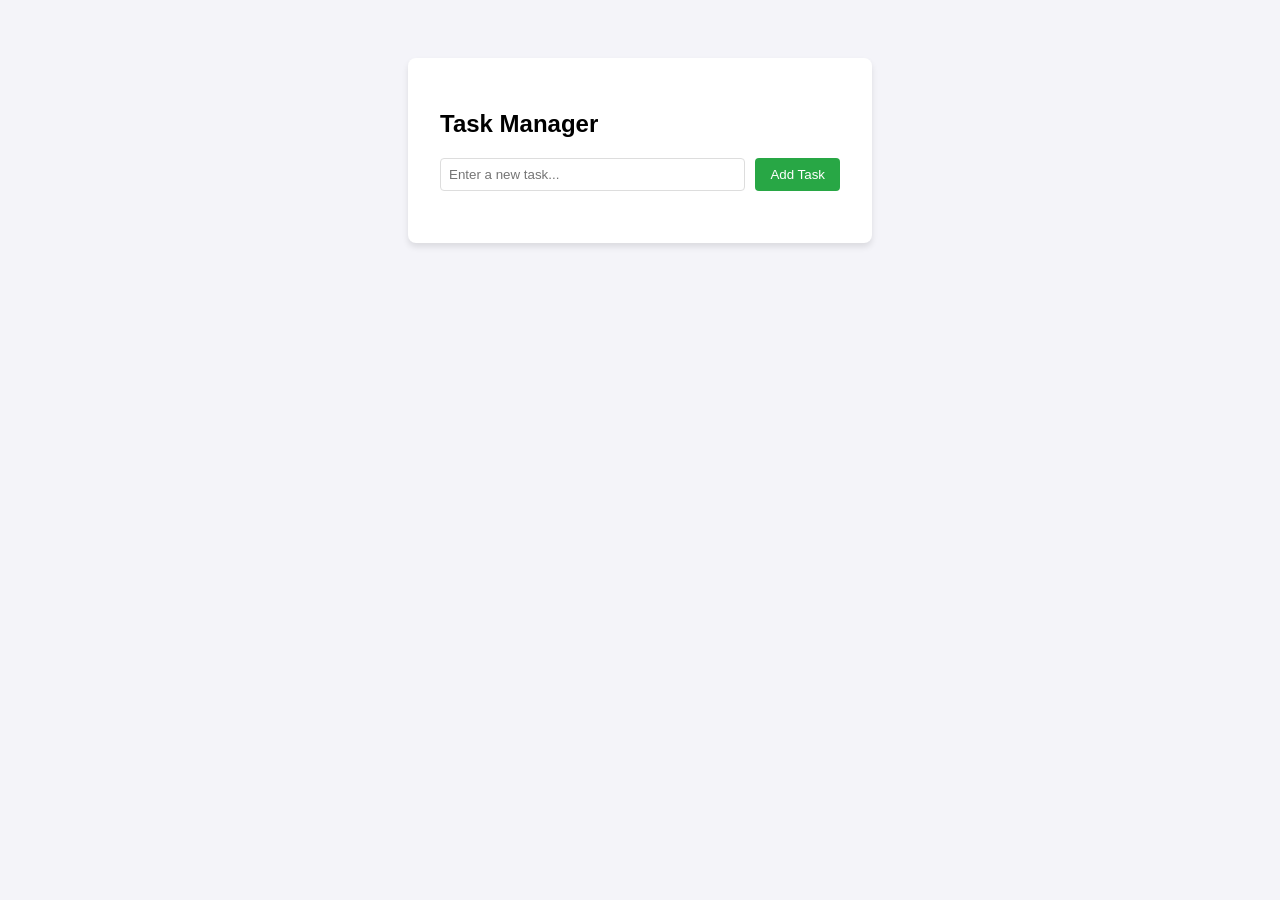
<file: CRUD app/index.html>
<!DOCTYPE html>
<html lang="en">
<head>
    <meta charset="UTF-8">
    <meta name="viewport" content="width=device-width, initial-scale=1.0">
    <title>CRUD app</title>
    <link rel="stylesheet" href="style.css">
</head>
<body>

    <div class="container">
        <h2>Task Manager</h2>
        
        <div class="input-group">
            <input type="text" id="taskInput" placeholder="Enter a new task...">
            <button id="addBtn">Add Task</button>
        </div>
        <ul id="taskList">
            <!-- Tasks will be injected here -->
        </ul>

    </div>

    <script src="crud.js"></script>
</body>
</html>
</file>
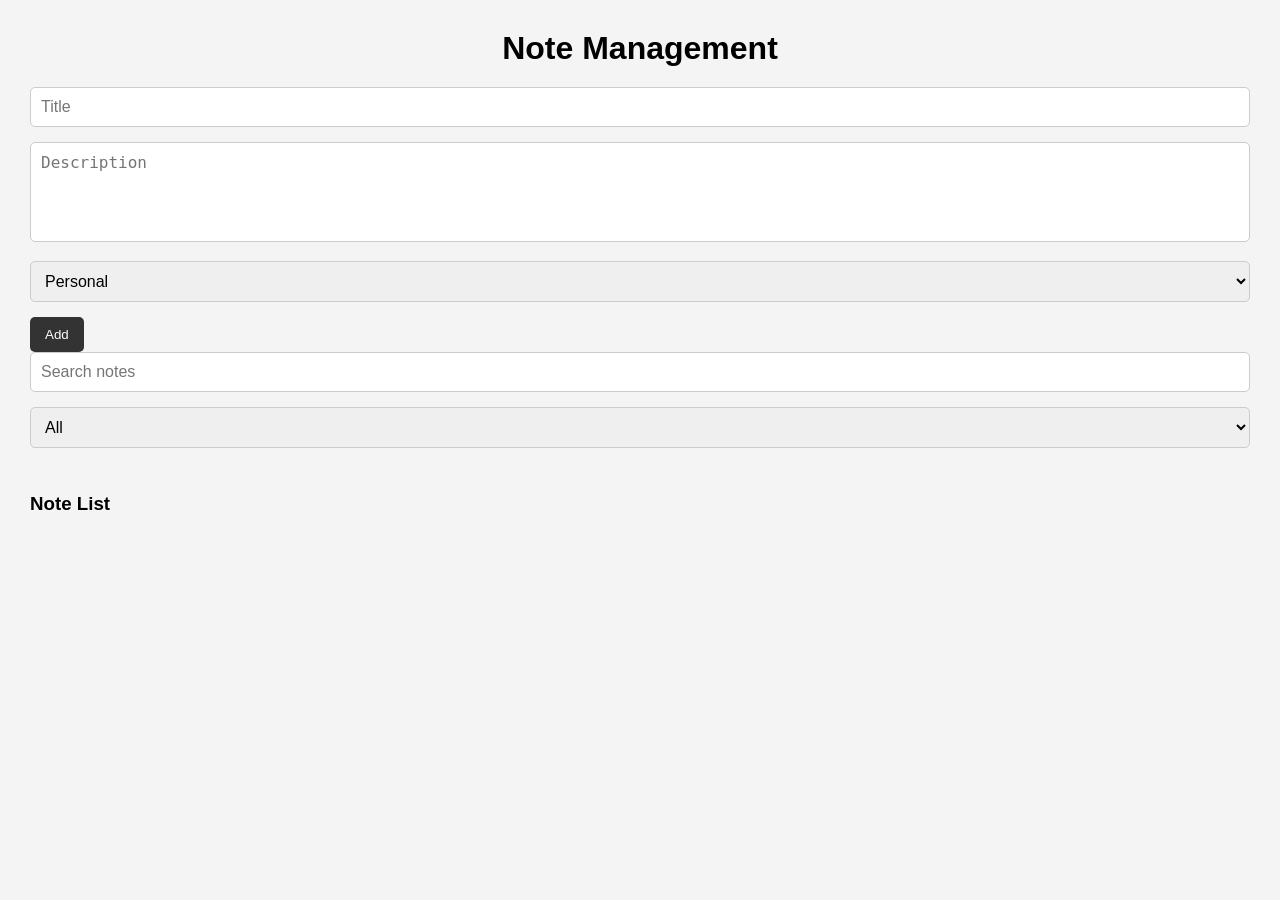
<file: Notes management/index.html>
<!DOCTYPE html>
<html lang="en">
<head>
    <meta charset="UTF-8">
    <meta name="viewport" content="width=device-width, initial-scale=1.0">
    <title>Notes management</title>
    <link rel="stylesheet" href="style.css">
</head>
<body>

    <div>
        <h1>Note Management</h1>
    </div>

    <input type="text" id="title" placeholder="Title">

    <textarea id="description" placeholder="Description"></textarea>

    <select id="category">

    <option value="Personal">Personal</option>

    <option value="Study">Study</option>

    <option value="Work">Work</option>

    <option value="Other">Other</option>

    </select>

    <button id="add">Add</button>

    <input type="text" id="search" placeholder="Search notes">

    <select id="filterCategory">

    <option value="All">All</option>

    <option value="Personal">Personal</option>

    <option value="Study">Study</option>

    <option value="Work">Work</option>

    <option value="Other">Other</option>

    </select>

    <div id="container">
        <h3>Note List</h3>
    </div>

    <script src="app.js"></script>

</body>

</html>
</file>
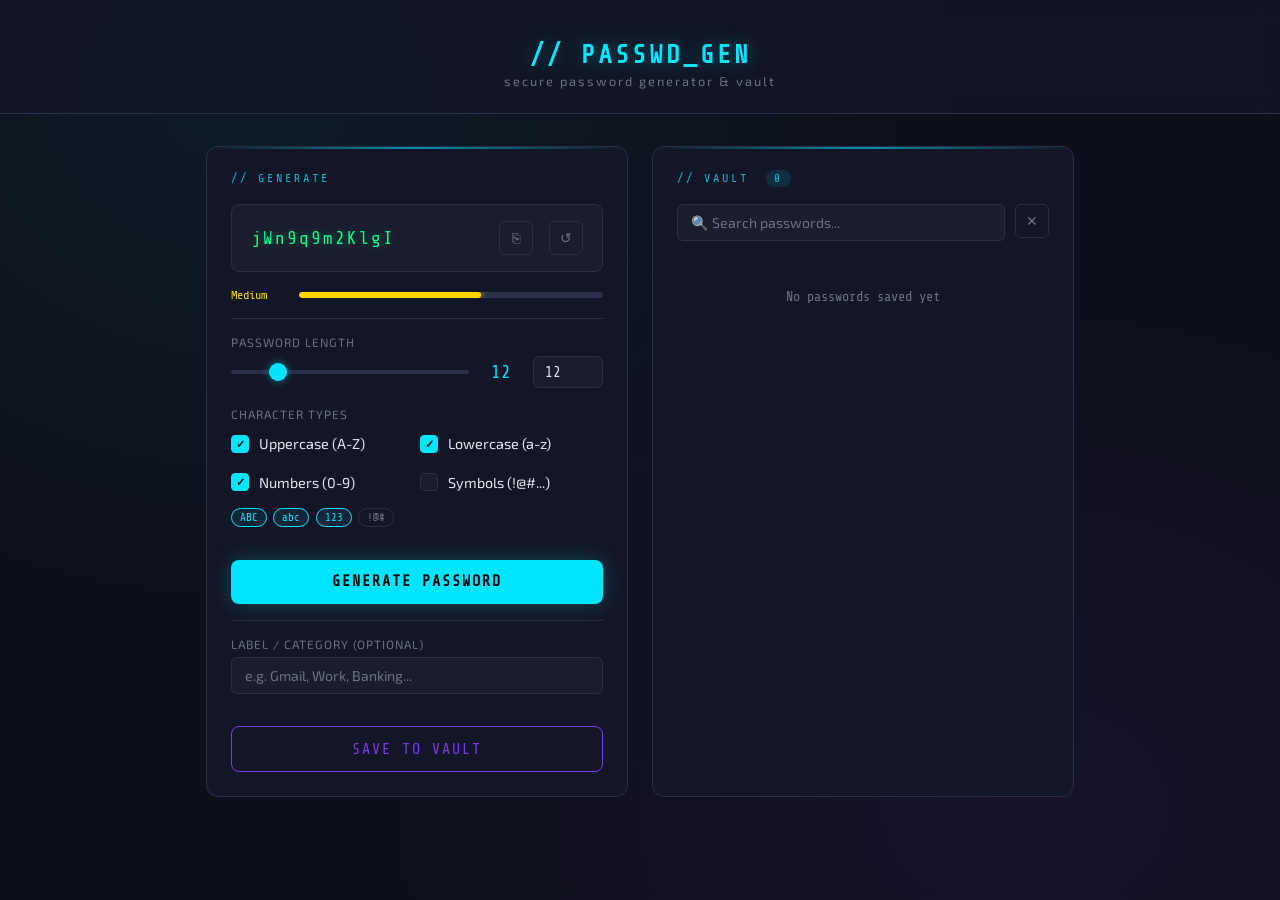
<file: password generator/index.html>
<!DOCTYPE html>
<html lang="en">
<head>
  <meta charset="UTF-8">
  <meta name="viewport" content="width=device-width, initial-scale=1.0">
  <title>Password Generator</title>
  <link href="https://fonts.googleapis.com/css2?family=Share+Tech+Mono&family=Exo+2:wght@300;400;600;700&display=swap" rel="stylesheet">
  <link rel="stylesheet" href="style.css">
</head>
<body>

  <header>
    <h1>// PASSWD_GEN</h1>
    <p>secure password generator &amp; vault</p>
  </header>

  <div class="container">

    <!-- Generator Panel -->
    <div class="panel">
      <div class="panel-title">// Generate</div>

      <!-- Password Output -->
      <div class="pw-display">
        <span id="password-output" class="placeholder">click generate...</span>
        <button class="icon-btn" id="copy-btn" title="Copy password">&#x2398;</button>
        <button class="icon-btn" id="refresh-btn" title="Regenerate">&#x21BA;</button>
      </div>

      <!-- Strength Bar -->
      <div class="strength-bar-wrap">
        <span class="strength-label" id="strength-label" style="color:var(--muted)">—</span>
        <div class="strength-track">
          <div class="strength-fill" id="strength-fill"></div>
        </div>
      </div>

      <div class="divider"></div>

      <!-- Length -->
      <div class="field-label">Password Length</div>
      <div class="slider-row">
        <input type="range" id="length-slider" min="4" max="50" value="12">
        <span id="length-display">12</span>
        <input type="number" class="num-input" id="length-input" min="4" max="50" value="12">
      </div>

      <!-- Character Type Options -->
      <div class="field-label">Character Types</div>
      <div class="grid2">
        <label class="opt"><input type="checkbox" id="opt-upper" checked> Uppercase (A-Z)</label>
        <label class="opt"><input type="checkbox" id="opt-lower" checked> Lowercase (a-z)</label>
        <label class="opt"><input type="checkbox" id="opt-num" checked> Numbers (0-9)</label>
        <label class="opt"><input type="checkbox" id="opt-sym"> Symbols (!@#...)</label>
      </div>

      <!-- Character Tags -->
      <div class="char-info">
        <span class="char-tag" id="tag-upper">ABC</span>
        <span class="char-tag" id="tag-lower">abc</span>
        <span class="char-tag" id="tag-num">123</span>
        <span class="char-tag" id="tag-sym">!@#</span>
      </div>

      <div class="error-msg" id="gen-error"></div>

      <button class="btn btn-primary" id="generate-btn">GENERATE PASSWORD</button>

      <div class="divider"></div>

      <!-- Save to Vault -->
      <div class="field-label" style="margin-bottom:0.4rem">Label / Category (optional)</div>
      <input type="text" class="text-input" id="label-input" placeholder="e.g. Gmail, Work, Banking...">
      <div class="error-msg" id="save-error"></div>
      <button class="btn btn-secondary" id="save-btn">SAVE TO VAULT</button>
    </div>

    <!-- Vault Panel -->
    <div class="panel">
      <div class="panel-title">
        // Vault
        <span class="count-badge" id="count-badge">0</span>
      </div>

      <div class="search-row">
        <input type="text" class="text-input" id="search-input" placeholder="&#x1F50D; Search passwords...">
        <button class="icon-btn" id="clear-search-btn" title="Clear search">&#x2715;</button>
      </div>

      <div class="saved-list" id="saved-list">
        <div class="empty-state">No passwords saved yet</div>
      </div>
    </div>

  </div>

  <!-- Toast Notification -->
  <div class="toast" id="toast"></div>

  <script src="script.js"></script>
</body>
</html>
</file>
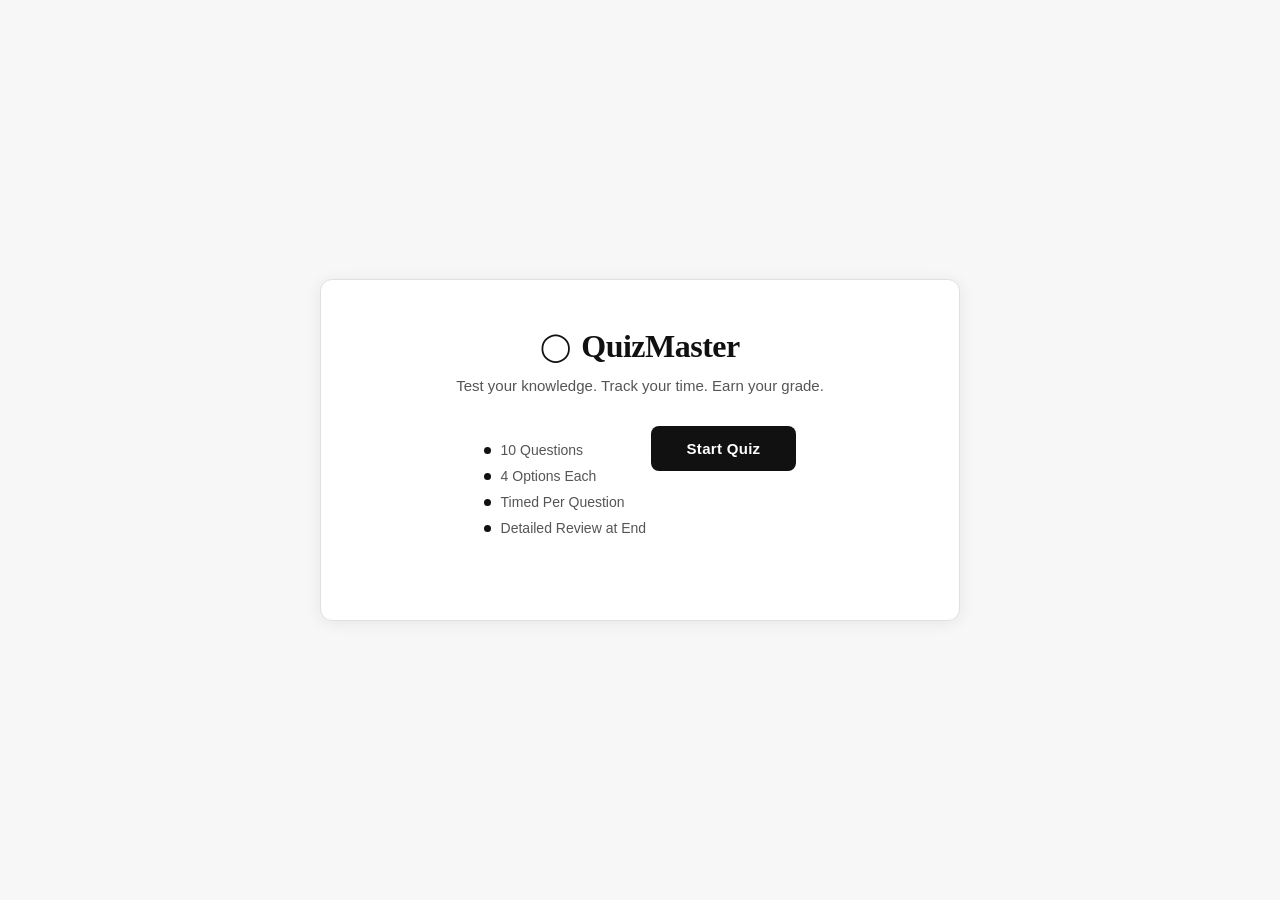
<file: Quiz app/index.html>
<!DOCTYPE html>
<html lang="en">
<head>
  <meta charset="UTF-8" />
  <meta name="viewport" content="width=device-width, initial-scale=1.0"/>
  <title>QuizMaster</title>
  <link rel="stylesheet" href="style.css" />
</head>
<body>

  <!-- START SCREEN -->
  <div id="start-screen" class="screen active">
    <div class="start-card">
      <div class="logo">
        <span class="logo-icon">&#9711;</span>
        <h1>QuizMaster</h1>
      </div>
      <p class="tagline">Test your knowledge. Track your time. Earn your grade.</p>
      <ul class="info-list">
        <li><span class="dot"></span> 10 Questions</li>
        <li><span class="dot"></span> 4 Options Each</li>
        <li><span class="dot"></span> Timed Per Question</li>
        <li><span class="dot"></span> Detailed Review at End</li>
      </ul>
      <button id="start-btn" class="btn-primary">Start Quiz</button>
    </div>
  </div>

  <!-- QUIZ SCREEN -->
  <div id="quiz-screen" class="screen">
    <div class="quiz-header">
      <div class="progress-info">
        <span id="q-counter">Question 1 / 10</span>
        <span id="q-timer" class="timer">0s</span>
      </div>
      <div class="progress-bar-wrap">
        <div class="progress-bar" id="progress-bar"></div>
      </div>
    </div>

    <div class="question-card">
      <p id="question-text" class="question-text">Loading...</p>
      <div id="options-grid" class="options-grid"></div>
      <button id="next-btn" class="btn-primary" style="display:none;">Next &rarr;</button>
    </div>
  </div>

  <!-- RESULT SCREEN -->
  <div id="result-screen" class="screen">
    <div class="result-card">
      <div class="grade-badge" id="grade-badge">A+</div>
      <h2 id="result-title">Excellent!</h2>
      <p id="result-feedback" class="feedback-text"></p>

      <div class="stats-grid">
        <div class="stat-box correct-box">
          <span id="correct-count">0</span>
          <label>Correct</label>
        </div>
        <div class="stat-box wrong-box">
          <span id="wrong-count">0</span>
          <label>Wrong</label>
        </div>
        <div class="stat-box percent-box">
          <span id="percent-display">0%</span>
          <label>Score</label>
        </div>
        <div class="stat-box time-box">
          <span id="total-time-display">0s</span>
          <label>Total Time</label>
        </div>
      </div>

      <div class="review-section">
        <h3>Question Review</h3>
        <div id="review-list"></div>
      </div>

      <button id="restart-btn" class="btn-primary">Try Again</button>
    </div>
  </div>

  <script src="script.js"></script>
</body>
</html>
</file>
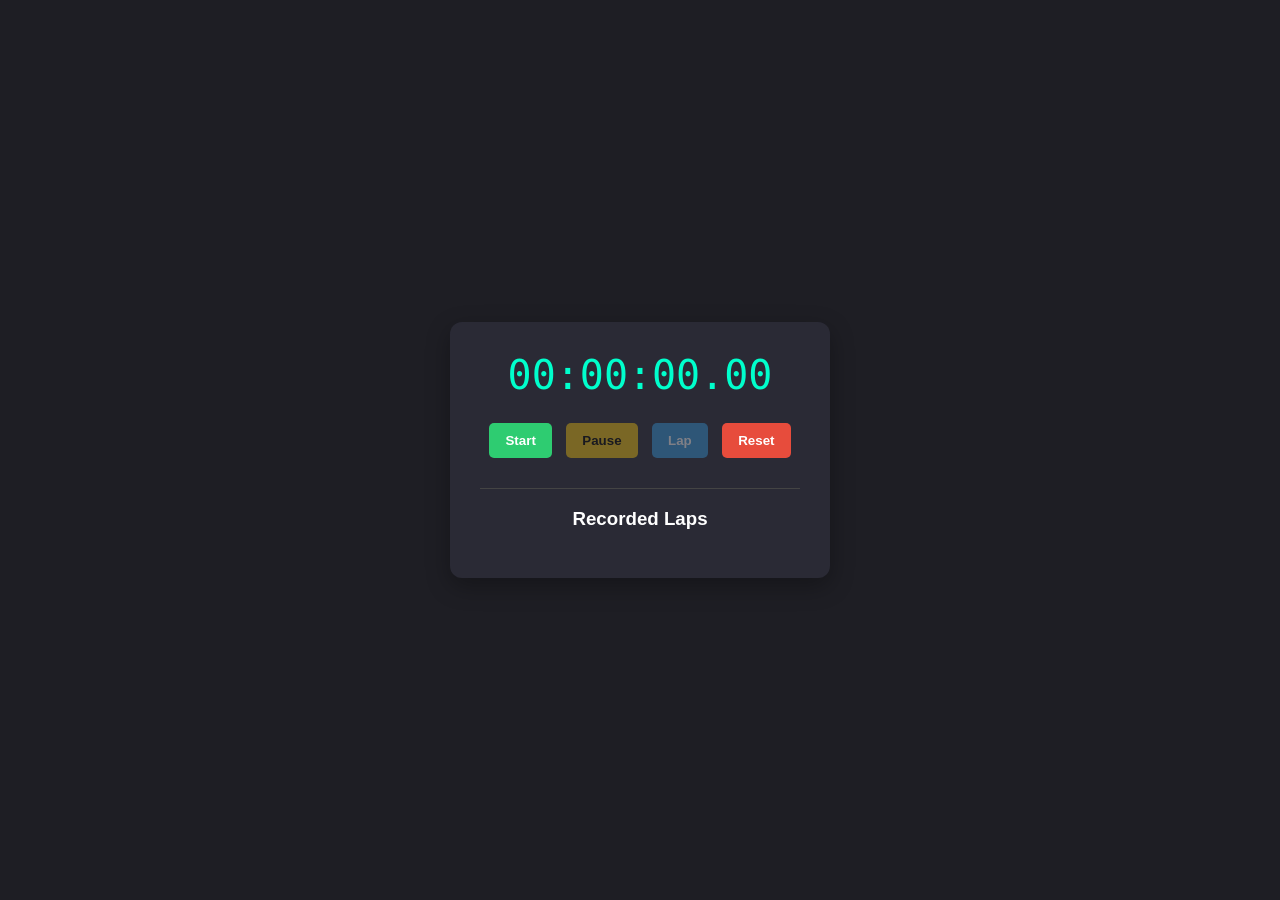
<file: stop watch/index.html>
<!DOCTYPE html>
<html lang="en">
<head>
    <meta charset="UTF-8">
    <meta name="viewport" content="width=device-width, initial-scale=1.0">
    <title>Stop Watch</title>
    <link rel="stylesheet" href="style.css">
</head>
<body>
    <div class="stopwatch-container">
        <!-- Dynamic Time Display -->
        <div class="display" id="display">00:00:00.00</div>

        <!-- Controls -->
        <div class="controls">
            <button id="startBtn" onclick="startTimer()">Start</button>
            <button id="pauseBtn" onclick="pauseTimer()" disabled>Pause</button>
            <button id="resumeBtn" onclick="resumeTimer()" style="display: none;">Resume</button>
            <button id="lapBtn" onclick="recordLap()" disabled>Lap</button>
            <button id="resetBtn" onclick="resetTimer()">Reset</button>
        </div>

        <!-- Laps Record Section -->
        <div class="laps-section">
            <h3>Recorded Laps</h3>
            <ul id="lapsList"></ul>
        </div>
    </div>


    <script src="index.js"></script>
</body>
</html>
</file>
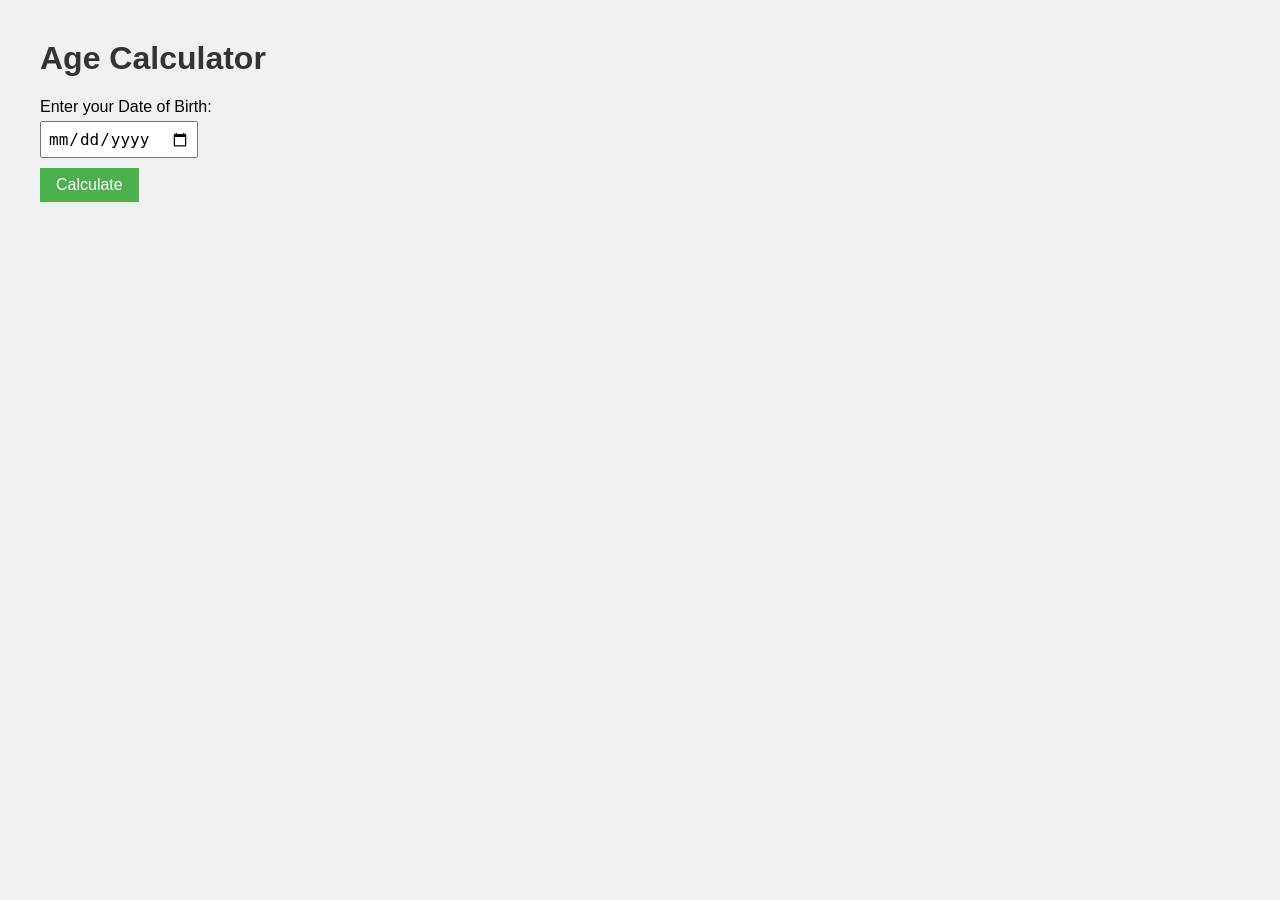
<file: age calculator/age-calculator.html>
<!DOCTYPE html>
<html>
<head>
  <title>Age Calculator</title>
  <style>
    body {
      font-family: Arial, sans-serif;
      margin: 40px;
      background-color: #f0f0f0;
    }

    h1 {
      color: #333;
    }

    input, button {
      margin: 5px 0;
      padding: 6px;
      font-size: 16px;
    }

    button {
      background-color: #4CAF50;
      color: white;
      border: none;
      cursor: pointer;
      padding: 8px 16px;
    }

    button:hover {
      background-color: #45a049;
    }

    #result {
      margin-top: 20px;
      background: white;
      padding: 15px;
      border: 1px solid #ccc;
      display: none;
      width: 300px;
    }

    #error {
      color: red;
      margin-top: 8px;
    }
  </style>
</head>
<body>

  <h1>Age Calculator</h1>

  <label for="dob">Enter your Date of Birth:</label><br>
  <input type="date" id="dob"><br>
  <button onclick="calculateAge()">Calculate</button>

  <p id="error"></p>

  <div id="result">
    <h3>Your Age:</h3>
    <p>Years: <b id="years"></b></p>
    <p>Months: <b id="months"></b></p>
    <p>Days: <b id="days"></b></p>
  </div>

  
<script src="index.js"></script>
</body>
</html>
</file>
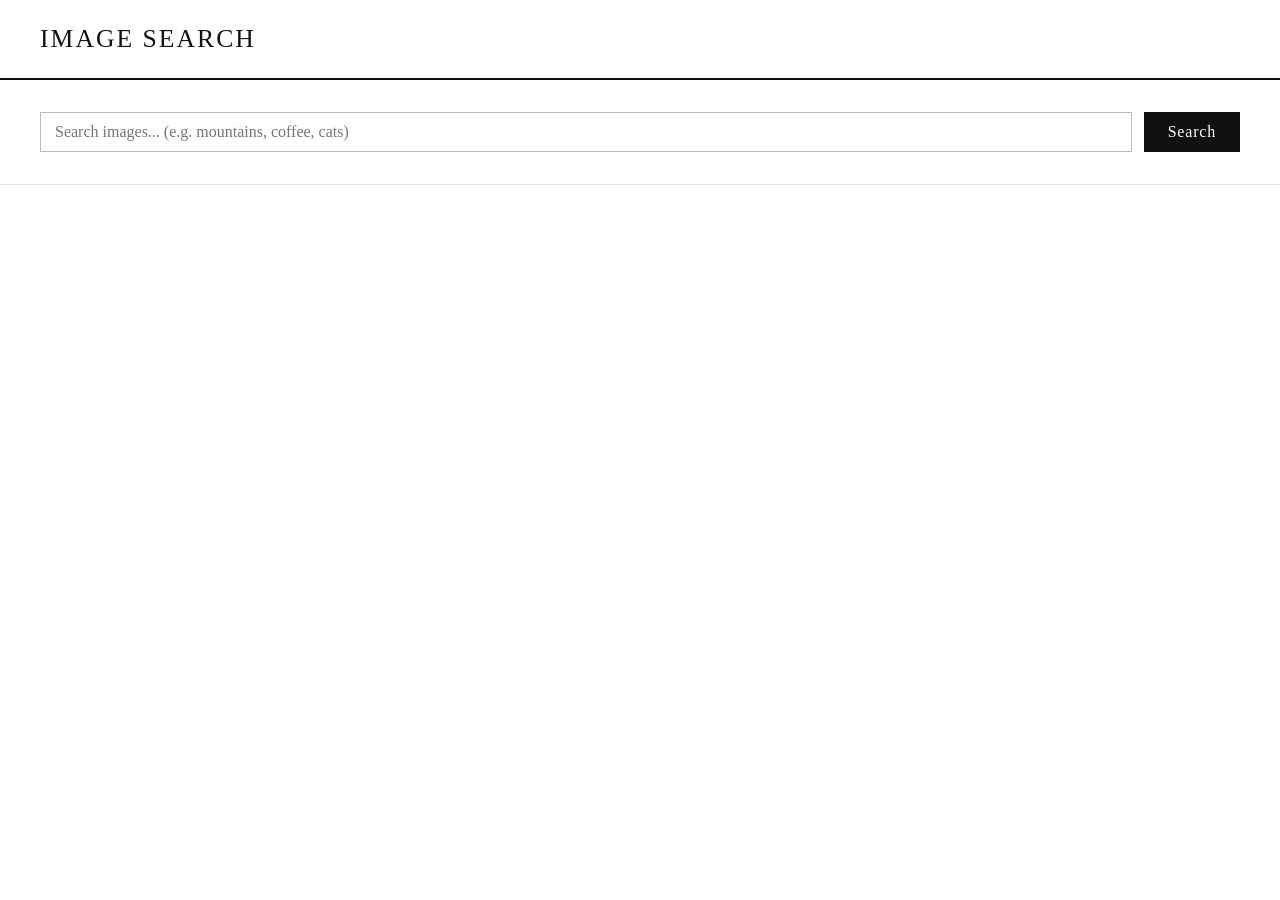
<file: image search app/image-search-app.html>
<!DOCTYPE html>
<html lang="en">
<head>
  <meta charset="UTF-8" />
  <meta name="viewport" content="width=device-width, initial-scale=1.0"/>
  <title>Image Search App</title>
  <style>
    * { box-sizing: border-box; margin: 0; padding: 0; }

    body {
      font-family: Georgia, serif;
      background: #fff;
      color: #111;
      min-height: 100vh;
    }

    header {
      border-bottom: 2px solid #111;
      padding: 24px 40px;
    }

    header h1 {
      font-size: 1.6rem;
      font-weight: normal;
      letter-spacing: 0.08em;
      text-transform: uppercase;
    }

    .search-section {
      padding: 32px 40px;
      border-bottom: 1px solid #ddd;
      display: flex;
      gap: 12px;
    }

    .search-section input {
      flex: 1;
      padding: 10px 14px;
      font-size: 1rem;
      border: 1px solid #bbb;
      outline: none;
      font-family: inherit;
    }

    .search-section input:focus {
      border-color: #111;
    }

    .search-section button {
      padding: 10px 24px;
      background: #111;
      color: #fff;
      border: none;
      font-size: 1rem;
      cursor: pointer;
      font-family: inherit;
      letter-spacing: 0.05em;
    }

    .search-section button:hover {
      background: #333;
    }

    #error-banner {
      display: none;
      background: #fee;
      border: 1px solid #f88;
      color: #900;
      padding: 12px 40px;
      font-size: 0.9rem;
    }

    #loading {
      display: none;
      padding: 32px;
      text-align: center;
      font-size: 0.9rem;
      letter-spacing: 0.1em;
      text-transform: uppercase;
      color: #666;
    }

    #loading span {
      display: inline-block;
      animation: pulse 1.2s infinite;
    }

    @keyframes pulse {
      0%, 100% { opacity: 1; }
      50% { opacity: 0.3; }
    }

    #gallery {
      display: grid;
      grid-template-columns: repeat(auto-fill, minmax(220px, 1fr));
      gap: 2px;
      padding: 2px;
    }

    .gallery-item {
      position: relative;
      overflow: hidden;
      aspect-ratio: 1;
      background: #f5f5f5;
    }

    .gallery-item img {
      width: 100%;
      height: 100%;
      object-fit: cover;
      display: block;
      transition: transform 0.3s ease;
    }

    .gallery-item:hover img {
      transform: scale(1.04);
    }

    .gallery-item .caption {
      position: absolute;
      bottom: 0;
      left: 0;
      right: 0;
      background: rgba(0,0,0,0.55);
      color: #fff;
      font-size: 0.75rem;
      padding: 6px 8px;
      opacity: 0;
      transition: opacity 0.25s;
      white-space: nowrap;
      overflow: hidden;
      text-overflow: ellipsis;
    }

    .gallery-item:hover .caption {
      opacity: 1;
    }

    #load-more-section {
      display: none;
      text-align: center;
      padding: 32px;
      border-top: 1px solid #ddd;
    }

    #load-more-btn {
      padding: 12px 40px;
      border: 1px solid #111;
      background: #fff;
      font-size: 0.9rem;
      cursor: pointer;
      letter-spacing: 0.08em;
      text-transform: uppercase;
      font-family: inherit;
      transition: background 0.2s, color 0.2s;
    }

    #load-more-btn:hover {
      background: #111;
      color: #fff;
    }

    #empty-state {
      display: none;
      padding: 60px 40px;
      text-align: center;
      color: #999;
      font-size: 0.95rem;
      letter-spacing: 0.04em;
    }
  </style>
</head>
<body>

  <header>
    <h1>Image Search</h1>
  </header>

  <div class="search-section">
    <input type="text" id="search-input" placeholder="Search images... (e.g. mountains, coffee, cats)" />
    <button id="search-btn">Search</button>
  </div>

  <div id="error-banner"></div>
  <div id="loading"><span>Loading...</span></div>
  <div id="empty-state">No images found. Try a different keyword.</div>
  <div id="gallery"></div>

  <div id="load-more-section">
    <button id="load-more-btn">Load More</button>
  </div>

 <script src="app.js"></script>
</body>
</html>
</file>
<file: CRUD app/style.css>
body { font-family: sans-serif; background: #f4f4f9; display: flex; justify-content: center; padding: 50px; }
.container { background: white; padding: 2rem; border-radius: 8px; box-shadow: 0 4px 6px rgba(0,0,0,0.1); width: 100%; max-width: 400px; }
.input-group { display: flex; gap: 10px; margin-bottom: 20px; }
input { flex: 1; padding: 8px; border: 1px solid #ddd; border-radius: 4px; }
button { padding: 8px 15px; cursor: pointer; border: none; border-radius: 4px; }
#addBtn { background: #28a745; color: white; }
.task-item { display: flex; justify-content: space-between; padding: 10px; border-bottom: 1px solid #eee; align-items: center; }
.edit-btn { background: #ffc107; margin-right: 5px; }
.delete-btn { background: #dc3545; color: white; }
</file>
<file: Notes management/style.css>
* {
    margin: 0;
    padding: 0;
    box-sizing: border-box;
}

body {
    font-family: Arial, sans-serif;
    background-color: #f4f4f4;
    padding: 30px;
}

h1 {
    text-align: center;
    margin-bottom: 20px;
}

input,
textarea,
select {
    width: 100%;
    padding: 10px;
    margin-bottom: 15px;
    border: 1px solid #ccc;
    border-radius: 5px;
    font-size: 16px;
}

textarea {
    height: 100px;
    resize: none;
}

button {
    padding: 10px 15px;
    border: none;
    background-color: #333;
    color: white;
    border-radius: 5px;
    cursor: pointer;
    margin-right: 10px;
}

button:hover {
    background-color: #555;
}

#container {
    margin-top: 30px;
}

.note-card {
    background-color: white;
    padding: 15px;
    margin-bottom: 15px;
    border-radius: 8px;
    box-shadow: 0 2px 5px rgba(0,0,0,0.1);
}

.note-card h4 {
    margin-bottom: 10px;
}

.note-card p {
    margin-bottom: 10px;
}

.note-card small {
    color: gray;
}
</file>
<file: password generator/style.css>
/* =============================================
   style.css — Password Generator Styles
   ============================================= */

/* --- CSS Variables (Color & Font Tokens) --- */
:root {
  --bg: #0d0f1a;
  --panel: #131626;
  --card: #1a1d2e;
  --border: #2a2f4a;
  --accent: #00e5ff;
  --accent2: #7c3aed;
  --green: #00ff88;
  --yellow: #ffd600;
  --red: #ff3b5c;
  --text: #e2e8f0;
  --muted: #6b7280;
  --mono: 'Share Tech Mono', monospace;
  --sans: 'Exo 2', sans-serif;
}

/* --- Reset --- */
* {
  box-sizing: border-box;
  margin: 0;
  padding: 0;
}

/* --- Body --- */
body {
  background: var(--bg);
  color: var(--text);
  font-family: var(--sans);
  min-height: 100vh;
  background-image:
    radial-gradient(ellipse at 20% 10%, rgba(0,229,255,0.06) 0%, transparent 50%),
    radial-gradient(ellipse at 80% 90%, rgba(124,58,237,0.08) 0%, transparent 50%);
}

/* --- Header --- */
header {
  text-align: center;
  padding: 2.5rem 1rem 1.5rem;
  border-bottom: 1px solid var(--border);
  background: rgba(19,22,38,0.8);
  backdrop-filter: blur(10px);
  position: sticky;
  top: 0;
  z-index: 100;
}

header h1 {
  font-family: var(--mono);
  font-size: 1.6rem;
  color: var(--accent);
  letter-spacing: 3px;
  text-shadow: 0 0 20px rgba(0,229,255,0.4);
}

header p {
  color: var(--muted);
  font-size: 0.8rem;
  margin-top: 4px;
  letter-spacing: 2px;
}

/* --- Layout Container --- */
.container {
  max-width: 900px;
  margin: 0 auto;
  padding: 2rem 1rem;
  display: grid;
  grid-template-columns: 1fr 1fr;
  gap: 1.5rem;
}

@media (max-width: 680px) {
  .container {
    grid-template-columns: 1fr;
  }
  .full-width {
    grid-column: 1;
  }
}

.full-width {
  grid-column: 1 / -1;
}

/* --- Panel Card --- */
.panel {
  background: var(--panel);
  border: 1px solid var(--border);
  border-radius: 12px;
  padding: 1.5rem;
  position: relative;
  overflow: hidden;
}

/* Glowing top border accent line */
.panel::before {
  content: '';
  position: absolute;
  top: 0;
  left: 0;
  right: 0;
  height: 2px;
  background: linear-gradient(90deg, transparent, var(--accent), transparent);
  opacity: 0.6;
}

.panel-title {
  font-family: var(--mono);
  font-size: 0.75rem;
  color: var(--accent);
  letter-spacing: 3px;
  text-transform: uppercase;
  margin-bottom: 1.2rem;
  opacity: 0.8;
}

/* --- Password Output Display --- */
.pw-display {
  background: var(--card);
  border: 1px solid var(--border);
  border-radius: 8px;
  padding: 1rem 1.2rem;
  display: flex;
  align-items: center;
  justify-content: space-between;
  gap: 1rem;
  min-height: 60px;
  margin-bottom: 1rem;
  position: relative;
}

#password-output {
  font-family: var(--mono);
  font-size: 1.1rem;
  color: var(--green);
  letter-spacing: 2px;
  word-break: break-all;
  flex: 1;
  text-shadow: 0 0 10px rgba(0,255,136,0.3);
}

#password-output.placeholder {
  color: var(--muted);
  font-size: 0.85rem;
  letter-spacing: 1px;
}

/* --- Icon Buttons (Copy, Refresh, Delete) --- */
.icon-btn {
  background: none;
  border: 1px solid var(--border);
  color: var(--muted);
  border-radius: 6px;
  width: 34px;
  height: 34px;
  cursor: pointer;
  display: flex;
  align-items: center;
  justify-content: center;
  transition: all 0.2s;
  flex-shrink: 0;
  font-size: 0.9rem;
}

.icon-btn:hover {
  border-color: var(--accent);
  color: var(--accent);
  background: rgba(0,229,255,0.08);
}

/* --- Strength Bar --- */
.strength-bar-wrap {
  display: flex;
  align-items: center;
  gap: 0.8rem;
  margin-bottom: 1rem;
}

.strength-label {
  font-family: var(--mono);
  font-size: 0.75rem;
  width: 55px;
  flex-shrink: 0;
}

.strength-track {
  flex: 1;
  height: 6px;
  background: var(--border);
  border-radius: 99px;
  overflow: hidden;
}

.strength-fill {
  height: 100%;
  border-radius: 99px;
  transition: width 0.4s ease, background 0.4s;
  width: 0%;
}

/* --- Checkbox Options --- */
label.opt {
  display: flex;
  align-items: center;
  gap: 0.6rem;
  font-size: 0.9rem;
  cursor: pointer;
  padding: 0.45rem 0;
  color: var(--text);
  user-select: none;
  transition: color 0.2s;
}

label.opt:hover {
  color: var(--accent);
}

label.opt input[type="checkbox"] {
  appearance: none;
  width: 18px;
  height: 18px;
  border: 1.5px solid var(--border);
  border-radius: 4px;
  background: var(--card);
  cursor: pointer;
  position: relative;
  flex-shrink: 0;
  transition: all 0.2s;
}

label.opt input[type="checkbox"]:checked {
  background: var(--accent);
  border-color: var(--accent);
}

label.opt input[type="checkbox"]:checked::after {
  content: '✓';
  position: absolute;
  top: 50%;
  left: 50%;
  transform: translate(-50%, -50%);
  color: #000;
  font-size: 11px;
  font-weight: bold;
}

/* --- Length Slider --- */
.slider-row {
  display: flex;
  align-items: center;
  gap: 1rem;
  margin-bottom: 1.2rem;
}

input[type="range"] {
  flex: 1;
  appearance: none;
  height: 4px;
  background: var(--border);
  border-radius: 99px;
  outline: none;
  cursor: pointer;
}

input[type="range"]::-webkit-slider-thumb {
  appearance: none;
  width: 18px;
  height: 18px;
  border-radius: 50%;
  background: var(--accent);
  box-shadow: 0 0 8px rgba(0,229,255,0.5);
  cursor: pointer;
}

#length-display {
  font-family: var(--mono);
  font-size: 1.1rem;
  color: var(--accent);
  width: 32px;
  text-align: center;
}

/* --- Number Input --- */
.num-input {
  background: var(--card);
  border: 1px solid var(--border);
  color: var(--text);
  font-family: var(--mono);
  font-size: 0.9rem;
  padding: 0.45rem 0.7rem;
  border-radius: 6px;
  width: 70px;
  outline: none;
  transition: border-color 0.2s;
}

.num-input:focus {
  border-color: var(--accent);
}

/* --- Buttons --- */
.btn {
  width: 100%;
  padding: 0.85rem;
  border: none;
  border-radius: 8px;
  font-family: var(--mono);
  font-size: 0.95rem;
  letter-spacing: 2px;
  cursor: pointer;
  transition: all 0.2s;
  margin-top: 0.5rem;
}

.btn-primary {
  background: var(--accent);
  color: #000;
  font-weight: bold;
  box-shadow: 0 0 20px rgba(0,229,255,0.25);
}

.btn-primary:hover {
  box-shadow: 0 0 30px rgba(0,229,255,0.45);
  transform: translateY(-1px);
}

.btn-primary:active {
  transform: translateY(0);
}

.btn-secondary {
  background: transparent;
  border: 1px solid var(--accent2);
  color: var(--accent2);
}

.btn-secondary:hover {
  background: rgba(124,58,237,0.12);
}

/* --- Error Messages --- */
.error-msg {
  font-size: 0.78rem;
  color: var(--red);
  font-family: var(--mono);
  min-height: 18px;
  margin-bottom: 0.4rem;
}

/* --- Toast Notification --- */
.toast {
  position: fixed;
  bottom: 2rem;
  left: 50%;
  transform: translateX(-50%) translateY(80px);
  background: var(--green);
  color: #000;
  padding: 0.6rem 1.4rem;
  border-radius: 99px;
  font-family: var(--mono);
  font-size: 0.85rem;
  font-weight: bold;
  letter-spacing: 1px;
  opacity: 0;
  transition: all 0.3s;
  z-index: 999;
  white-space: nowrap;
}

.toast.show {
  opacity: 1;
  transform: translateX(-50%) translateY(0);
}

/* --- Text Input (Label / Search) --- */
.text-input {
  background: var(--card);
  border: 1px solid var(--border);
  color: var(--text);
  font-family: var(--sans);
  font-size: 0.88rem;
  padding: 0.55rem 0.8rem;
  border-radius: 6px;
  width: 100%;
  outline: none;
  transition: border-color 0.2s;
}

.text-input:focus {
  border-color: var(--accent2);
}

.text-input::placeholder {
  color: var(--muted);
}

/* --- Field Labels --- */
.field-label {
  font-size: 0.75rem;
  color: var(--muted);
  letter-spacing: 1px;
  margin-bottom: 0.4rem;
  text-transform: uppercase;
}

/* --- Vault / Saved Passwords --- */
.search-row {
  display: flex;
  gap: 0.6rem;
  margin-bottom: 1rem;
}

.search-row .text-input {
  flex: 1;
}

.saved-list {
  display: flex;
  flex-direction: column;
  gap: 0.6rem;
  max-height: 360px;
  overflow-y: auto;
}

.saved-list::-webkit-scrollbar {
  width: 4px;
}

.saved-list::-webkit-scrollbar-track {
  background: transparent;
}

.saved-list::-webkit-scrollbar-thumb {
  background: var(--border);
  border-radius: 2px;
}

/* Each saved password card */
.saved-item {
  background: var(--card);
  border: 1px solid var(--border);
  border-radius: 8px;
  padding: 0.8rem 1rem;
  display: flex;
  align-items: flex-start;
  gap: 0.8rem;
  transition: border-color 0.2s;
  animation: slideIn 0.25s ease;
}

@keyframes slideIn {
  from { opacity: 0; transform: translateY(-8px); }
  to   { opacity: 1; transform: translateY(0); }
}

.saved-item-body {
  flex: 1;
  min-width: 0;
}

.saved-pw {
  font-family: var(--mono);
  font-size: 0.88rem;
  color: var(--green);
  word-break: break-all;
}

.saved-meta {
  font-size: 0.72rem;
  color: var(--muted);
  margin-top: 3px;
}

.saved-label {
  display: inline-block;
  background: rgba(124,58,237,0.2);
  color: #a78bfa;
  font-size: 0.68rem;
  padding: 1px 7px;
  border-radius: 99px;
  margin-bottom: 3px;
  font-family: var(--mono);
  letter-spacing: 1px;
}

.saved-actions {
  display: flex;
  gap: 0.4rem;
  flex-shrink: 0;
}

/* Small delete / copy buttons inside vault items */
.del-btn {
  background: none;
  border: 1px solid transparent;
  color: var(--muted);
  border-radius: 5px;
  width: 28px;
  height: 28px;
  cursor: pointer;
  display: flex;
  align-items: center;
  justify-content: center;
  font-size: 0.85rem;
  transition: all 0.2s;
}

.del-btn:hover {
  border-color: var(--red);
  color: var(--red);
  background: rgba(255,59,92,0.08);
}

/* Empty vault state */
.empty-state {
  text-align: center;
  color: var(--muted);
  font-size: 0.85rem;
  padding: 2rem 1rem;
  font-family: var(--mono);
}

/* Count badge next to "Vault" title */
.count-badge {
  background: rgba(0,229,255,0.15);
  color: var(--accent);
  font-size: 0.7rem;
  padding: 2px 8px;
  border-radius: 99px;
  font-family: var(--mono);
  margin-left: 0.5rem;
}

/* Horizontal divider */
.divider {
  height: 1px;
  background: var(--border);
  margin: 1rem 0;
}

/* Character type tags row */
.char-info {
  display: flex;
  gap: 0.4rem;
  flex-wrap: wrap;
  margin-top: 0.6rem;
}

.char-tag {
  font-size: 0.68rem;
  font-family: var(--mono);
  padding: 2px 8px;
  border-radius: 99px;
  border: 1px solid var(--border);
  color: var(--muted);
  transition: all 0.2s;
}

.char-tag.active {
  border-color: var(--accent);
  color: var(--accent);
  background: rgba(0,229,255,0.08);
}

/* 2-column grid for checkboxes */
.grid2 {
  display: grid;
  grid-template-columns: 1fr 1fr;
  gap: 0.4rem;
}
</file>
<file: Quiz app/style.css>
/* ===== RESET & BASE ===== */
*, *::before, *::after {
  box-sizing: border-box;
  margin: 0;
  padding: 0;
}

:root {
  --bg: #f7f7f7;
  --white: #ffffff;
  --black: #111111;
  --gray-100: #f0f0f0;
  --gray-200: #e0e0e0;
  --gray-400: #999999;
  --gray-600: #555555;
  --accent: #111111;
  --correct: #2d7a4f;
  --correct-bg: #eaf7ef;
  --wrong: #c0392b;
  --wrong-bg: #fdecea;
  --highlight: #f5c842;
  --radius: 12px;
  --shadow: 0 2px 16px rgba(0,0,0,0.07);
  --font-main: 'Georgia', serif;
  --font-ui: 'Helvetica Neue', Helvetica, Arial, sans-serif;
}

body {
  background: var(--bg);
  font-family: var(--font-ui);
  color: var(--black);
  min-height: 100vh;
  display: flex;
  align-items: center;
  justify-content: center;
  padding: 24px 16px;
}

/* ===== SCREENS ===== */
.screen {
  display: none;
  width: 100%;
  max-width: 640px;
  margin: 0 auto;
  animation: fadeIn 0.35s ease;
}
.screen.active { display: block; }

@keyframes fadeIn {
  from { opacity: 0; transform: translateY(12px); }
  to   { opacity: 1; transform: translateY(0); }
}

/* ===== START SCREEN ===== */
.start-card {
  background: var(--white);
  border-radius: var(--radius);
  box-shadow: var(--shadow);
  padding: 48px 40px;
  text-align: center;
  border: 1px solid var(--gray-200);
}

.logo {
  display: flex;
  align-items: center;
  justify-content: center;
  gap: 10px;
  margin-bottom: 10px;
}

.logo-icon {
  font-size: 28px;
  line-height: 1;
  color: var(--black);
}

.logo h1 {
  font-family: var(--font-main);
  font-size: 32px;
  font-weight: 700;
  letter-spacing: -0.5px;
}

.tagline {
  color: var(--gray-600);
  font-size: 15px;
  margin-bottom: 28px;
  line-height: 1.5;
}

.info-list {
  list-style: none;
  text-align: left;
  display: inline-flex;
  flex-direction: column;
  gap: 10px;
  margin-bottom: 36px;
  font-size: 14px;
  color: var(--gray-600);
}

.info-list li {
  display: flex;
  align-items: center;
  gap: 10px;
}

.dot {
  width: 7px;
  height: 7px;
  border-radius: 50%;
  background: var(--black);
  display: inline-block;
  flex-shrink: 0;
}

/* ===== BUTTONS ===== */
.btn-primary {
  background: var(--black);
  color: var(--white);
  border: none;
  border-radius: 8px;
  padding: 14px 36px;
  font-size: 15px;
  font-family: var(--font-ui);
  font-weight: 600;
  cursor: pointer;
  letter-spacing: 0.3px;
  transition: opacity 0.15s, transform 0.1s;
  display: inline-block;
}
.btn-primary:hover {
  opacity: 0.85;
  transform: translateY(-1px);
}
.btn-primary:active { transform: translateY(0); }

/* ===== QUIZ SCREEN ===== */
.quiz-header {
  margin-bottom: 16px;
}

.progress-info {
  display: flex;
  justify-content: space-between;
  align-items: center;
  font-size: 13px;
  color: var(--gray-600);
  margin-bottom: 8px;
  font-weight: 500;
}

.timer {
  background: var(--black);
  color: var(--white);
  padding: 3px 10px;
  border-radius: 20px;
  font-size: 12px;
  font-weight: 600;
  letter-spacing: 0.5px;
  font-variant-numeric: tabular-nums;
}

.progress-bar-wrap {
  background: var(--gray-200);
  border-radius: 4px;
  height: 4px;
  overflow: hidden;
}

.progress-bar {
  height: 100%;
  background: var(--black);
  border-radius: 4px;
  transition: width 0.4s ease;
  width: 10%;
}

.question-card {
  background: var(--white);
  border-radius: var(--radius);
  box-shadow: var(--shadow);
  padding: 36px 32px;
  border: 1px solid var(--gray-200);
}

.question-text {
  font-family: var(--font-main);
  font-size: 19px;
  font-weight: 400;
  line-height: 1.55;
  color: var(--black);
  margin-bottom: 28px;
}

/* ===== OPTIONS ===== */
.options-grid {
  display: flex;
  flex-direction: column;
  gap: 10px;
  margin-bottom: 24px;
}

.option-btn {
  background: var(--gray-100);
  border: 1.5px solid var(--gray-200);
  border-radius: 8px;
  padding: 13px 16px;
  font-size: 14px;
  font-family: var(--font-ui);
  color: var(--black);
  text-align: left;
  cursor: pointer;
  transition: border-color 0.15s, background 0.15s;
  display: flex;
  align-items: center;
  gap: 12px;
}

.option-btn:hover:not(:disabled) {
  border-color: var(--black);
  background: var(--white);
}

.option-label {
  width: 24px;
  height: 24px;
  border-radius: 50%;
  background: var(--gray-200);
  color: var(--gray-600);
  font-size: 12px;
  font-weight: 700;
  display: flex;
  align-items: center;
  justify-content: center;
  flex-shrink: 0;
  transition: background 0.15s, color 0.15s;
}

.option-btn.selected {
  border-color: var(--black);
  background: var(--black);
  color: var(--white);
}
.option-btn.selected .option-label {
  background: var(--white);
  color: var(--black);
}

.option-btn.correct {
  border-color: var(--correct);
  background: var(--correct-bg);
  color: var(--correct);
}
.option-btn.correct .option-label {
  background: var(--correct);
  color: var(--white);
}

.option-btn.wrong {
  border-color: var(--wrong);
  background: var(--wrong-bg);
  color: var(--wrong);
}
.option-btn.wrong .option-label {
  background: var(--wrong);
  color: var(--white);
}

.option-btn:disabled { cursor: default; }

/* Explanation banner */
.explanation-box {
  background: var(--gray-100);
  border-left: 3px solid var(--black);
  border-radius: 6px;
  padding: 12px 14px;
  font-size: 13px;
  color: var(--gray-600);
  margin-bottom: 20px;
  line-height: 1.5;
}
.explanation-box strong {
  color: var(--black);
  display: block;
  margin-bottom: 3px;
  font-size: 12px;
  text-transform: uppercase;
  letter-spacing: 0.5px;
}

/* ===== RESULT SCREEN ===== */
.result-card {
  background: var(--white);
  border-radius: var(--radius);
  box-shadow: var(--shadow);
  padding: 40px 32px;
  border: 1px solid var(--gray-200);
  text-align: center;
}

.grade-badge {
  display: inline-flex;
  align-items: center;
  justify-content: center;
  width: 80px;
  height: 80px;
  border-radius: 50%;
  background: var(--black);
  color: var(--white);
  font-family: var(--font-main);
  font-size: 30px;
  font-weight: 700;
  margin-bottom: 16px;
}

.result-card h2 {
  font-family: var(--font-main);
  font-size: 26px;
  margin-bottom: 8px;
}

.feedback-text {
  color: var(--gray-600);
  font-size: 14px;
  margin-bottom: 28px;
  line-height: 1.5;
}

/* Stats grid */
.stats-grid {
  display: grid;
  grid-template-columns: repeat(4, 1fr);
  gap: 10px;
  margin-bottom: 32px;
}

.stat-box {
  border-radius: 10px;
  padding: 16px 8px;
  display: flex;
  flex-direction: column;
  align-items: center;
  gap: 4px;
  border: 1.5px solid var(--gray-200);
}

.stat-box span {
  font-size: 22px;
  font-weight: 700;
  font-family: var(--font-main);
  font-variant-numeric: tabular-nums;
}

.stat-box label {
  font-size: 11px;
  text-transform: uppercase;
  letter-spacing: 0.5px;
  color: var(--gray-400);
  font-weight: 600;
}

.correct-box { border-color: var(--correct); }
.correct-box span { color: var(--correct); }
.wrong-box { border-color: var(--wrong); }
.wrong-box span { color: var(--wrong); }

/* ===== REVIEW SECTION ===== */
.review-section {
  text-align: left;
  margin-bottom: 28px;
}

.review-section h3 {
  font-family: var(--font-main);
  font-size: 17px;
  font-weight: 600;
  margin-bottom: 14px;
  padding-bottom: 10px;
  border-bottom: 1.5px solid var(--gray-200);
}

.review-item {
  border: 1.5px solid var(--gray-200);
  border-radius: 10px;
  padding: 16px;
  margin-bottom: 10px;
  font-size: 13px;
}

.review-item.correct-item {
  border-left: 4px solid var(--correct);
}

.review-item.wrong-item {
  border-left: 4px solid var(--wrong);
}

.review-q {
  font-family: var(--font-main);
  font-size: 14px;
  font-weight: 400;
  color: var(--black);
  margin-bottom: 10px;
  line-height: 1.45;
}

.review-meta {
  display: flex;
  flex-direction: column;
  gap: 4px;
}

.review-row {
  display: flex;
  gap: 6px;
  align-items: flex-start;
  font-size: 12.5px;
}

.review-row .label {
  font-weight: 700;
  text-transform: uppercase;
  letter-spacing: 0.4px;
  font-size: 11px;
  color: var(--gray-400);
  min-width: 80px;
  padding-top: 1px;
}

.status-tag {
  font-size: 11px;
  font-weight: 700;
  text-transform: uppercase;
  letter-spacing: 0.5px;
  padding: 2px 8px;
  border-radius: 20px;
}

.status-correct {
  background: var(--correct-bg);
  color: var(--correct);
}

.status-wrong {
  background: var(--wrong-bg);
  color: var(--wrong);
}

.review-time {
  margin-top: 6px;
  font-size: 11px;
  color: var(--gray-400);
}

.review-explanation {
  margin-top: 8px;
  background: var(--gray-100);
  border-radius: 6px;
  padding: 8px 10px;
  font-size: 12.5px;
  color: var(--gray-600);
  line-height: 1.45;
}

/* ===== RESPONSIVE ===== */
@media (max-width: 480px) {
  .start-card, .question-card, .result-card {
    padding: 28px 20px;
  }
  .stats-grid {
    grid-template-columns: repeat(2, 1fr);
  }
  .question-text {
    font-size: 17px;
  }
}
</file>
<file: stop watch/style.css>
body {
    font-family: 'Segoe UI', Tahoma, Geneva, Verdana, sans-serif;
    background-color: #1e1e24;
    color: #fff;
    display: flex;
    justify-content: center;
    align-items: center;
    height: 100vh;
    margin: 0;
}

.stopwatch-container {
    text-align: center;
    background: #2a2a35;
    padding: 30px;
    border-radius: 12px;
    box-shadow: 0 8px 24px rgba(0,0,0,0.3);
    width: 320px;
}

.display {
    font-size: 2.5rem;
    font-family: monospace;
    margin-bottom: 20px;
    color: #00ffcc;
}

.controls button {
    padding: 10px 16px;
    margin: 5px;
    border: none;
    border-radius: 5px;
    cursor: pointer;
    font-weight: bold;
    transition: background 0.2s;
}

.controls button:disabled {
    opacity: 0.4;
    cursor: not-allowed;
}

#startBtn, #resumeBtn { background-color: #2ecc71; color: #fff; }
#pauseBtn { background-color: #f1c40f; color: #000; }
#lapBtn { background-color: #3498db; color: #fff; }
#resetBtn { background-color: #e74c3c; color: #fff; }

.laps-section {
    margin-top: 25px;
    max-height: 200px;
    overflow-y: auto;
    border-top: 1px solid #444;
}

.laps-section ul {
    list-style: none;
    padding: 0;
}

.laps-section li {
    display: flex;
    justify-content: space-between;
    padding: 8px 10px;
    border-bottom: 1px solid #333;
    font-family: monospace;
    font-size: 0.95rem;
}
</file>
